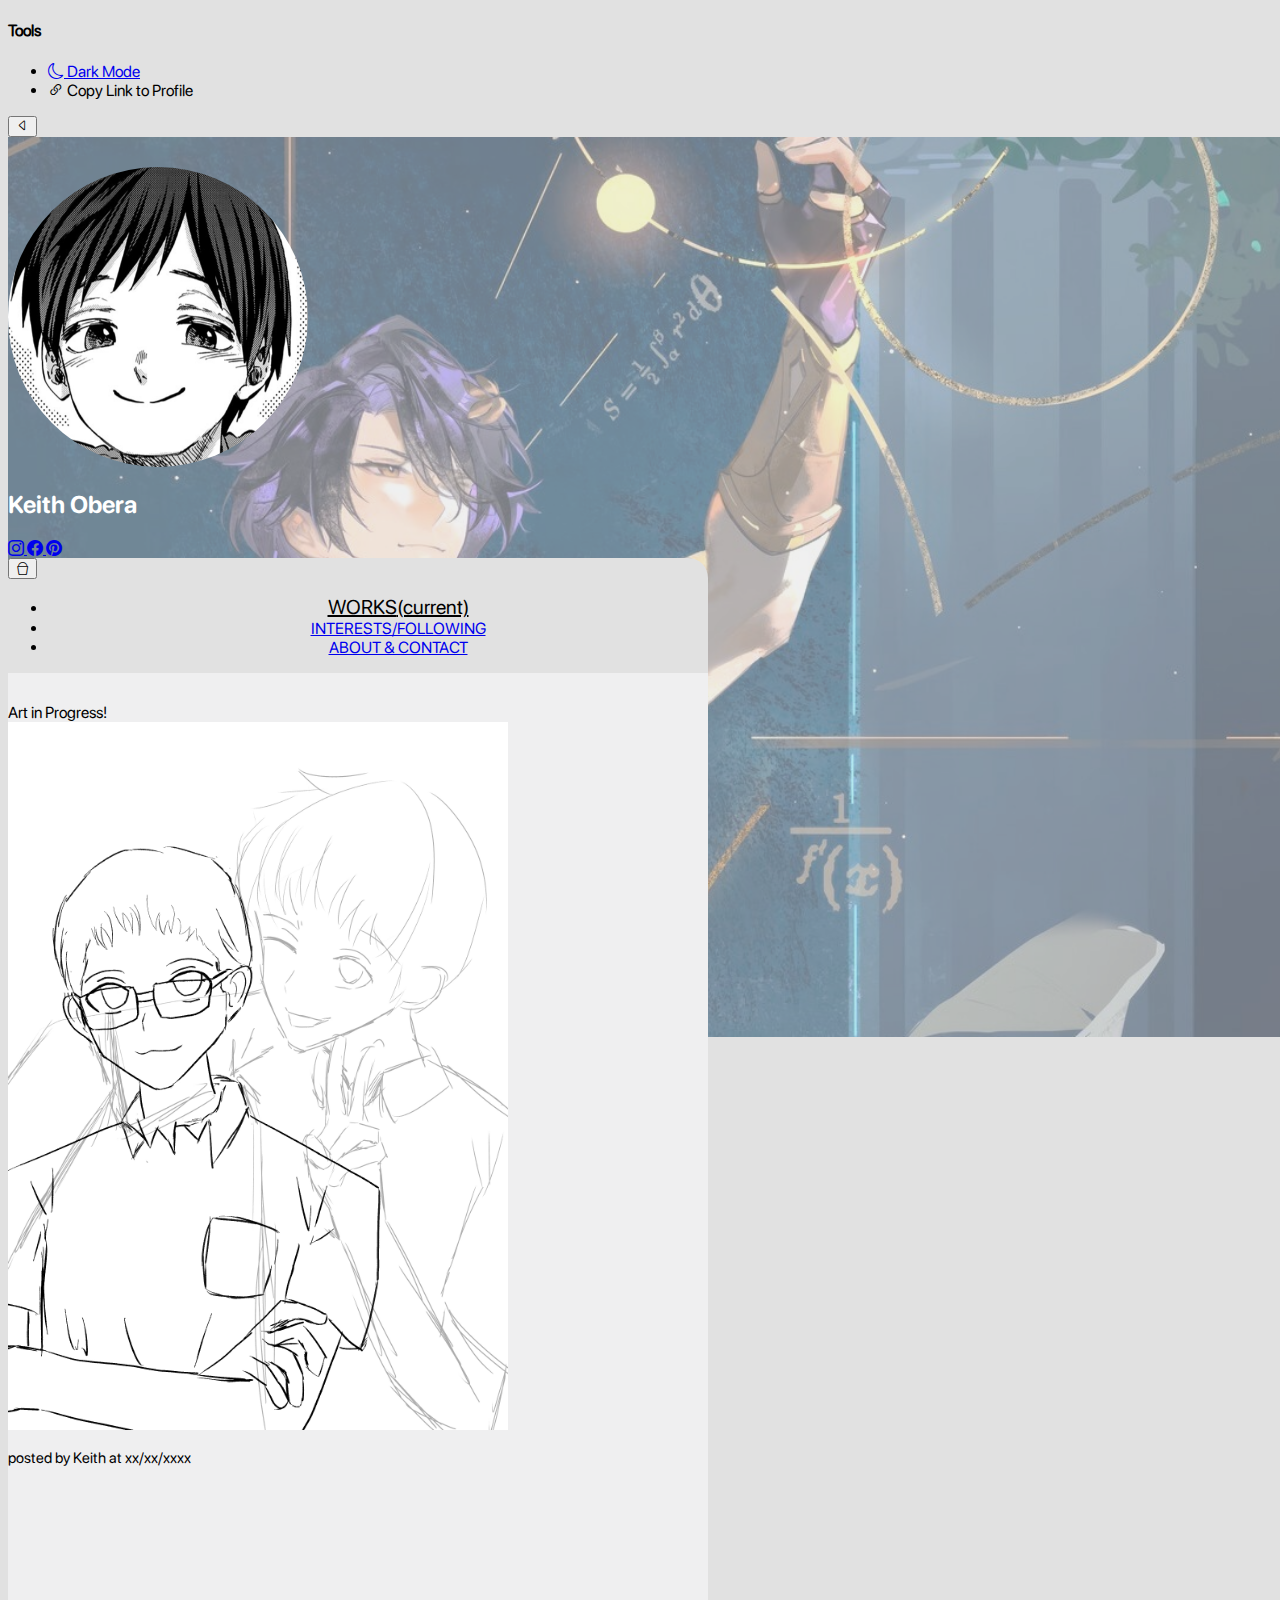
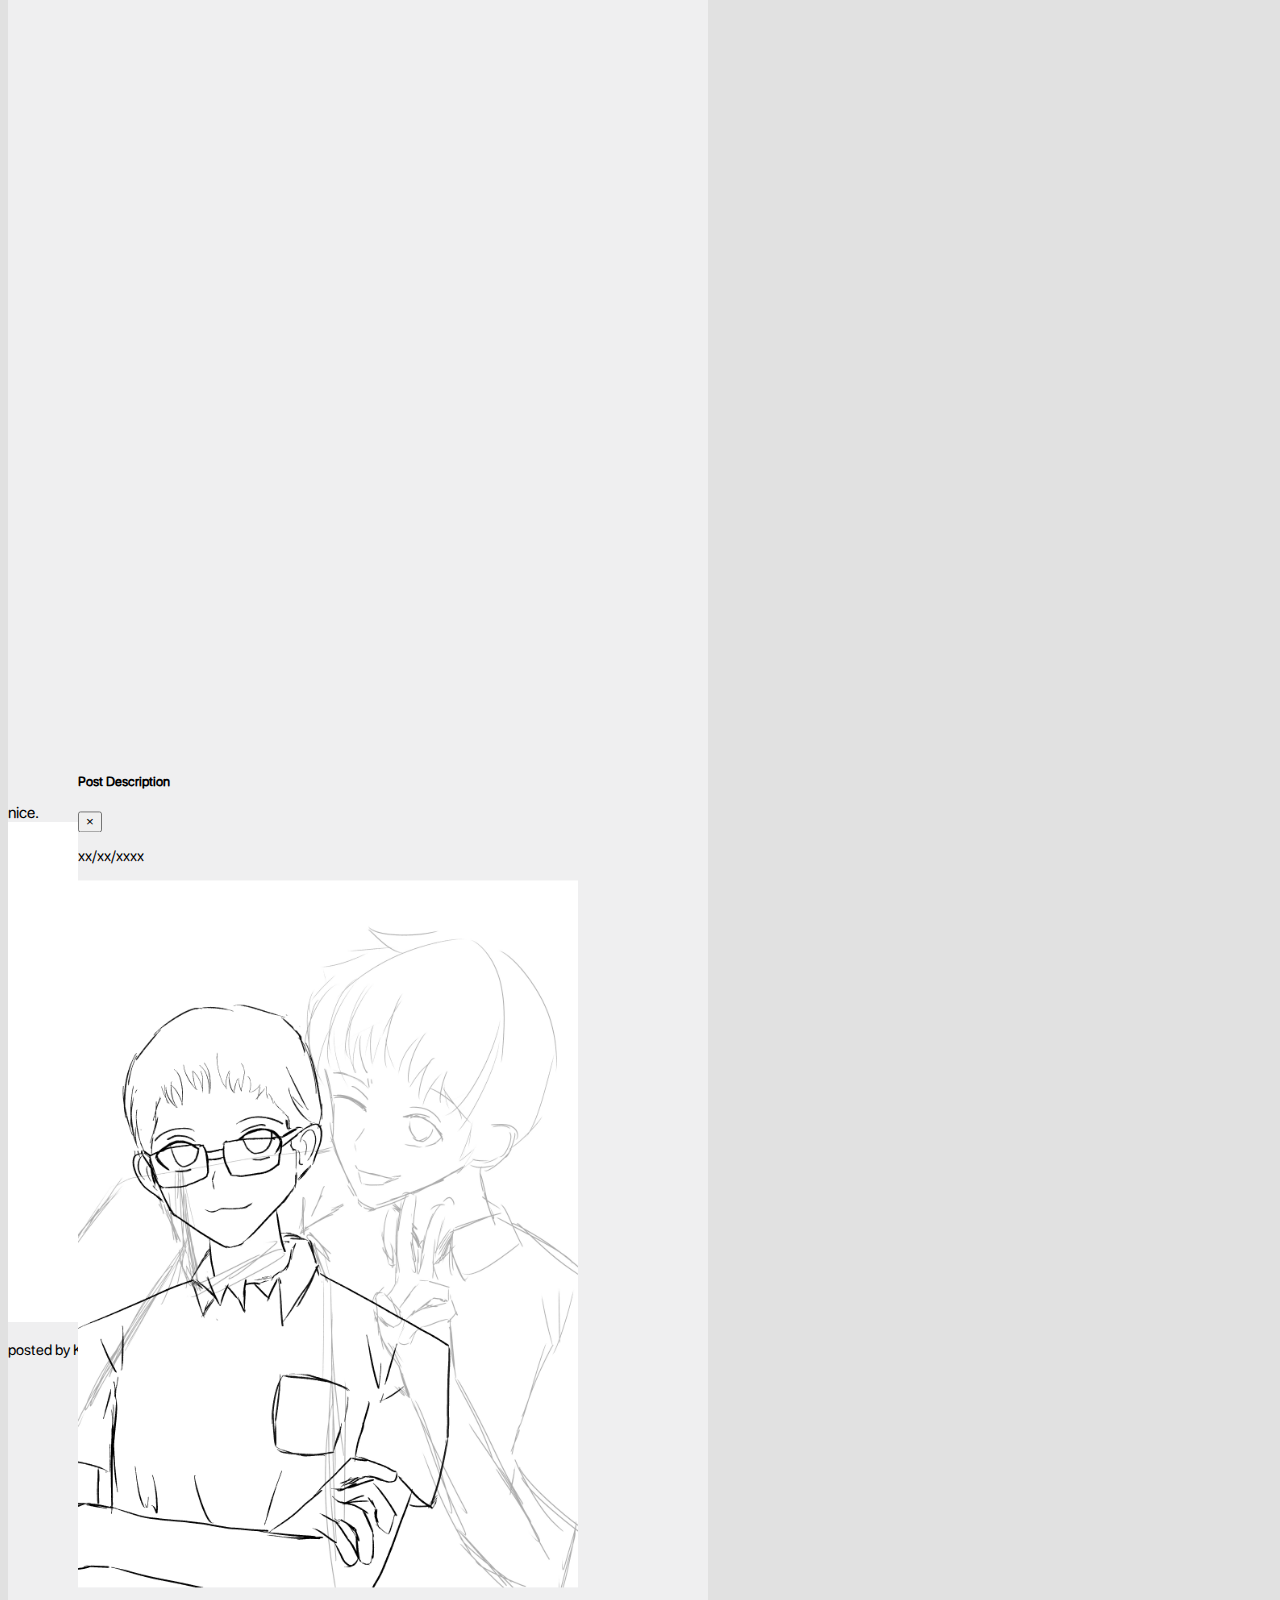
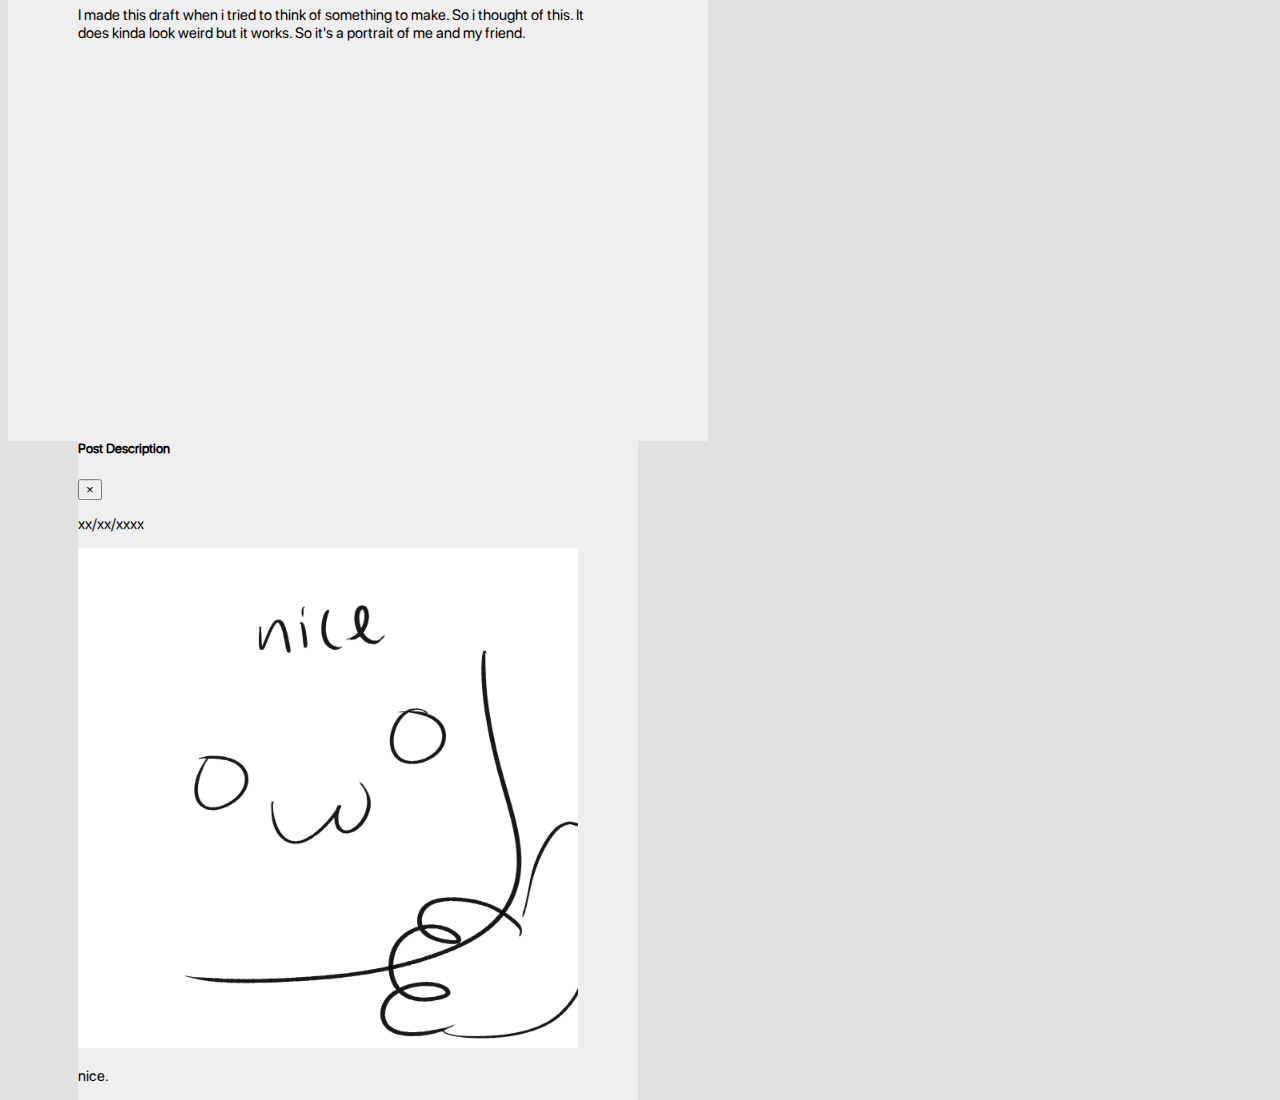
<file: index.html>
<!doctype html>
<html lang="en">
  <head>
    <meta charset="utf-8">
    <meta name="viewport" content="width=device-width, initial-scale=1, shrink-to-fit=no">
    <title>KEITH OBERA</title>
    <link rel="stylesheet" href="https://cdn.jsdelivr.net/npm/bootstrap@4.6.2/dist/css/bootstrap.min.css" integrity="sha384-xOolHFLEh07PJGoPkLv1IbcEPTNtaed2xpHsD9ESMhqIYd0nLMwNLD69Npy4HI+N" crossorigin="anonymous">
    <link rel="preconnect" href="https://fonts.googleapis.com">
    <link rel="preconnect" href="https://fonts.gstatic.com" crossorigin>
    <link href="https://fonts.googleapis.com/css2?family=Roboto:ital,wght@0,100;0,300;0,400;0,500;0,700;0,900;1,100;1,300;1,400;1,500;1,700;1,900&display=swap" rel="stylesheet">
    <link rel="stylesheet" href="https://cdn.jsdelivr.net/npm/bootstrap-icons@1.11.3/font/bootstrap-icons.min.css">
    <link rel="stylesheet" href="css/style.css">
  </head>
  <body>
    <div class="fixed-top ml-auto text-right">
      <div class="container-fluid p-3">
        <div class="sidebar-bar">
          <div class="collapse" id="navbarToggleExternalContent">
            <div class="p-4">
              <div class="">
                <h4>Tools</h4>
                  <ul class="nav d-flex flex-column" id="tools">
                    <li class="nav-item">
                      <a class="nav-link" href="goingdark/drindex.html"><i class="bi bi-moon"></i> Dark Mode</a>
                    </li>
                    <li class="nav-item">
                      <a class="nav-link" id="link"><i class="bi bi-link-45deg"></i> Copy Link to Profile</a>
                    </li>
                  </ul>
              </div>
            </div>
          </div>
          <nav class="navbar mx-auto sidebar">
            <button class="navbar-toggler" type="button" data-toggle="collapse" data-target="#navbarToggleExternalContent" aria-controls="navbarToggleExternalContent" aria-expanded="false" aria-label="Toggle navigation">
              <i class="bi bi-caret-left"></i>
            </button>
          </nav>
        </div>
     </div>
    </div>
    <div class="background"></div>
    <div class="container title d-flex justify-content-center flex-column align-items-center top">
      <img src="images/profile.png" alt="profile/keith">
      <h2>Keith Obera</h2>
      <div class="socials">
        <a href="https://www.instagram.com/kitobera/" target="_blank">
            <i class="bi bi-instagram"></i>
        </a>
        <a href="https://www.facebook.com/htiek14/" target="_blank">
            <i class="bi bi-facebook"></i>
        </a>
        <a href="https://www.pinterest.ph/ketopp_10/" target="_blank">
            <i class="bi bi-pinterest"></i>
        </a>
    </div>
  </div>
<div class="container content">
  <div class="navbar d-flex justify-content-center align-items-center">
    <nav class="navbar navbar-expand-sm title">
      <button class="navbar-toggler" type="button" data-toggle="collapse" data-target="#navbarNav" aria-controls="navbarNav" aria-expanded="false" aria-label="Toggle navigation">
        <i class="bi bi-bucket"></i>
      </button>
      <div class="collapse navbar-collapse d-flex" id="navbarNav">
        <ul class="navbar-nav">
          <li class="nav-item active">
            <a class="nav-link a" href="#">WORKS<span class="sr-only">(current)</span></a>
          </li>
          <li class="nav-item">
            <a class="nav-link" href="pages/interests.html">INTERESTS/FOLLOWING</a>
          </li>
          <li class="nav-item">
            <a class="nav-link" href="pages/about.html">ABOUT & CONTACT</a>
          </li>
        </ul>
      </div>
    </nav>
  </div>

  
  <div class="posts container">
    <div class="post">
      <div class="p-container container" data-toggle="modal" data-target="#exampleModal">
        <div class="desc text-left pl-5">Art in Progress!</div>
        <div class="text-center">
          <img src="images/art/Illustration2.jpg"  alt="wew">
        </div>
      </div>
      <div class="bar d-flex container">
        <p class="ml-auto pt-4">posted by Keith at xx/xx/xxxx</p>
      </div>
      <div class="modal fixed-center fade" id="exampleModal" tabindex="-1" aria-labelledby="exampleModalLabel" aria-hidden="true">
        <div class="modal-dialog modal-dialog-centered">
          <div class="modal-content">
            <div class="modal-header">
              <h5 class="modal-title" id="exampleModalLabel">Post Description</h5>
              <button type="button" class="close" data-dismiss="modal" aria-label="Close">
                <span aria-hidden="true">&times;</span>
              </button>
            </div>
            <div class="modal-body">
              <p class="date text-bold ml-auto">xx/xx/xxxx</p>
              <div class="container p-container border-left-0 d-flex flex-column d-flex" id="p-container">
                <a href="images/art/Illustration2.jpg" target="_blank"><img src="images/art/Illustration2.jpg" alt="wew" target> </a>
                <p>I made this draft when i tried to think of something to make. So i thought of this. It does kinda look weird but it works. So it's a portrait of me and my friend. </p>
              </div>
            </div>
          </div>
        </div>
      </div>
    </div>
    
    <div class="post">
      <div class="p-container container" data-toggle="modal" data-target="#exampleModal2">
        <div class="desc text-left pl-5">nice.</div>
        <div class="text-center">
          <img src="images/art/Illustration4.jpg"  alt="wew">
        </div>
      </div>
      <div class="bar d-flex container">
        <p class="ml-auto pt-4">posted by Keith at xx/xx/xxxx</p>
      </div>
      <div class="modal fixed-center fade" id="exampleModal2" tabindex="-1" aria-labelledby="exampleModalLabel" aria-hidden="true">
        <div class="modal-dialog modal-dialog-centered">
          <div class="modal-content">
            <div class="modal-header">
              <h5 class="modal-title" id="exampleModalLabel">Post Description</h5>
              <button type="button" class="close" data-dismiss="modal" aria-label="Close">
                <span aria-hidden="true">&times;</span>
              </button>
            </div>
            <div class="modal-body">
              <p class="date text-bold ml-auto">xx/xx/xxxx</p>
              <div class="container p-container border-left-0 d-flex flex-column d-flex" id="p-container">
                <a href="images/art/Illustration4.jpg" target="_blank"><img src="images/art/Illustration4.jpg" alt="wew" target> </a>
                <p>nice.</p>
              </div>
            </div>
          </div>
        </div>
      </div>
       
    </div>
    </div>
</div>

</div>
</div>

    
  






    <script src="https://cdn.jsdelivr.net/npm/jquery@3.5.1/dist/jquery.slim.min.js" integrity="sha384-DfXdz2htPH0lsSSs5nCTpuj/zy4C+OGpamoFVy38MVBnE+IbbVYUew+OrCXaRkfj" crossorigin="anonymous"></script>
    <script src="https://cdn.jsdelivr.net/npm/bootstrap@4.6.2/dist/js/bootstrap.bundle.min.js" integrity="sha384-Fy6S3B9q64WdZWQUiU+q4/2Lc9npb8tCaSX9FK7E8HnRr0Jz8D6OP9dO5Vg3Q9ct" crossorigin="anonymous"></script>
    <script src="https://code.jquery.com/jquery-3.6.0.min.js"></script>
  <script src="script/script.js"></script>
  </body>
</html>
</file>
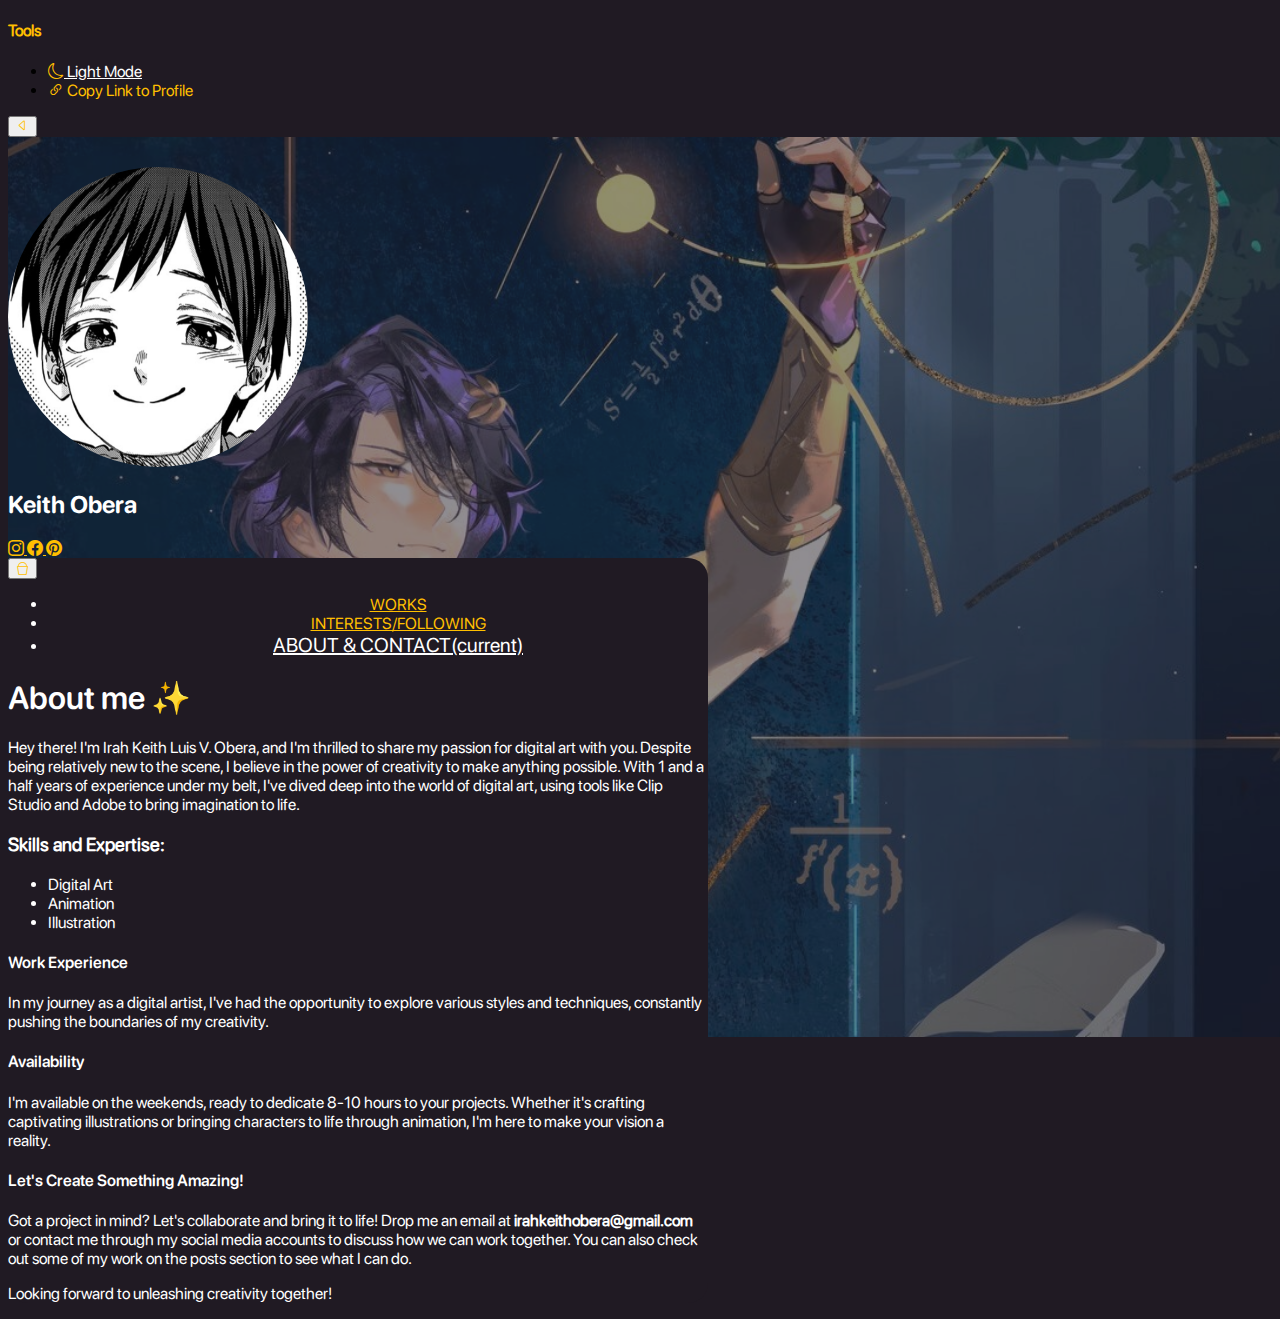
<file: goingdark/drabout.html>
<!doctype html>
<html lang="en">
  <head>
    <meta charset="utf-8">
    <meta name="viewport" content="width=device-width, initial-scale=1, shrink-to-fit=no">
    <title>KEITH OBERA-ABOUT</title>
    <link rel="stylesheet" href="https://cdn.jsdelivr.net/npm/bootstrap@4.6.2/dist/css/bootstrap.min.css" integrity="sha384-xOolHFLEh07PJGoPkLv1IbcEPTNtaed2xpHsD9ESMhqIYd0nLMwNLD69Npy4HI+N" crossorigin="anonymous">
    <link rel="preconnect" href="https://fonts.googleapis.com">
    <link rel="preconnect" href="https://fonts.gstatic.com" crossorigin>
    <link href="https://fonts.googleapis.com/css2?family=Roboto:ital,wght@0,100;0,300;0,400;0,500;0,700;0,900;1,100;1,300;1,400;1,500;1,700;1,900&display=swap" rel="stylesheet">
    <link rel="stylesheet" href="https://cdn.jsdelivr.net/npm/bootstrap-icons@1.11.3/font/bootstrap-icons.min.css">
    <link rel="stylesheet" href="css/drabout.css">
  </head>
  <body>
    <div class="fixed-top ml-auto text-right">
      <div class="container-fluid p-3">
        <div class="sidebar">
          <div class="collapse" id="navbarToggleExternalContent">
            <div class="p-4">
              <div class="">
                <h4>Tools</h4>
                  <ul class="nav d-flex flex-column">
                    <li class="nav-item">
                      <a class="nav-link" href="../../pages/about.html"><i class="bi bi-moon"></i> Light Mode</a>
                    </li>
                    <li class="nav-item">
                      <a class="nav-link" id="link"><i class="bi bi-link-45deg"></i> Copy Link to Profile</a>
                    </li>
                  </ul>
              </div>
            </div>
          </div>
          <nav class="navbar mx-auto sidebar">
            <button class="navbar-toggler" type="button" data-toggle="collapse" data-target="#navbarToggleExternalContent" aria-controls="navbarToggleExternalContent" aria-expanded="false" aria-label="Toggle navigation">
              <i class="bi bi-caret-left"></i>
            </button>
          </nav>
        </div>
     </div>
    </div>
    <div class="background"></div>
    <div class="container title d-flex justify-content-center flex-column align-items-center top">
      <img src="../images/profile.png" alt="profile/keith">
      <h2>Keith Obera</h2>
      <div class="socials">
          <a href="https://www.instagram.com/kitobera/" target="_blank">
              <i class="bi bi-instagram"></i>
          </a>
          <a href="https://www.facebook.com/htiek14/" target="_blank">
              <i class="bi bi-facebook"></i>
          </a>
          <a href="https://www.pinterest.ph/ketopp_10/" target="_blank">
              <i class="bi bi-pinterest"></i>
          </a>
      </div>
  </div>
<div class="container content">
  <div class="navbar d-flex justify-content-center align-items-center">
    <nav class="navbar navbar-expand-sm title">
      <button class="navbar-toggler" type="button" data-toggle="collapse" data-target="#navbarNav" aria-controls="navbarNav" aria-expanded="false" aria-label="Toggle navigation">
        <i class="bi bi-bucket"></i>
      </button>
      <div class="collapse navbar-collapse d-flex" id="navbarNav">
        <ul class="navbar-nav">
          <li class="nav-item active">
            <a class="nav-link" href="drindex.html">WORKS</a>
          </li>
          <li class="nav-item">
            <a class="nav-link" href="drinterests.html">INTERESTS/FOLLOWING</a>
          </li>
          <li class="nav-item">
            <a class="nav-link a" href="drabout.html">ABOUT & CONTACT<span class="sr-only">(current)</span></a>
          </li>
        </ul>
      </div>
    </nav>
  </div>
  <div class="body container">
    <div class="about container">
      <h1 class="bold">About me ✨</h1>
      <p>Hey there! I'm Irah Keith Luis V. Obera, and I'm thrilled to share my passion for digital art with you. Despite being relatively new to the scene, I believe in the power of creativity to make anything possible. With 1 and a half years of experience under my belt, I've dived deep into the world of digital art, using tools like Clip Studio and Adobe to bring imagination to life.</p>
      <h3>Skills and Expertise:</h3>
      <ul>
        <li>Digital Art</li>
        <li>Animation</li>
        <li>Illustration</li>
      </ul>
      <h4 class="bold">Work Experience</h4>
      <p>In my journey as a digital artist, I've had the opportunity to explore various styles and techniques, constantly pushing the boundaries of my creativity.</p>

      <h4 class="bold">Availability</h4>
      <p>I'm available on the weekends, ready to dedicate 8-10 hours to your projects. Whether it's crafting captivating illustrations or bringing characters to life through animation, I'm here to make your vision a reality.</p>

      <h4 class="bold">Let's Create Something Amazing!</h4>
      <p>Got a project in mind? Let's collaborate and bring it to life! Drop me an email at <b>irahkeithobera@gmail.com</b> or contact me through my social media accounts to discuss how we can work together. You can also check out some of my work on the posts section to see what I can do.</p>
      <p>Looking forward to unleashing creativity together!</p>
    </div>
  </div>
</div>

</div>
</div>


    
  






    <script src="https://cdn.jsdelivr.net/npm/jquery@3.5.1/dist/jquery.slim.min.js" integrity="sha384-DfXdz2htPH0lsSSs5nCTpuj/zy4C+OGpamoFVy38MVBnE+IbbVYUew+OrCXaRkfj" crossorigin="anonymous"></script>
    <script src="https://cdn.jsdelivr.net/npm/bootstrap@4.6.2/dist/js/bootstrap.bundle.min.js" integrity="sha384-Fy6S3B9q64WdZWQUiU+q4/2Lc9npb8tCaSX9FK7E8HnRr0Jz8D6OP9dO5Vg3Q9ct" crossorigin="anonymous"></script>
    <script src="../../../script/script.js"></script>
  </body>
</html>
</file>
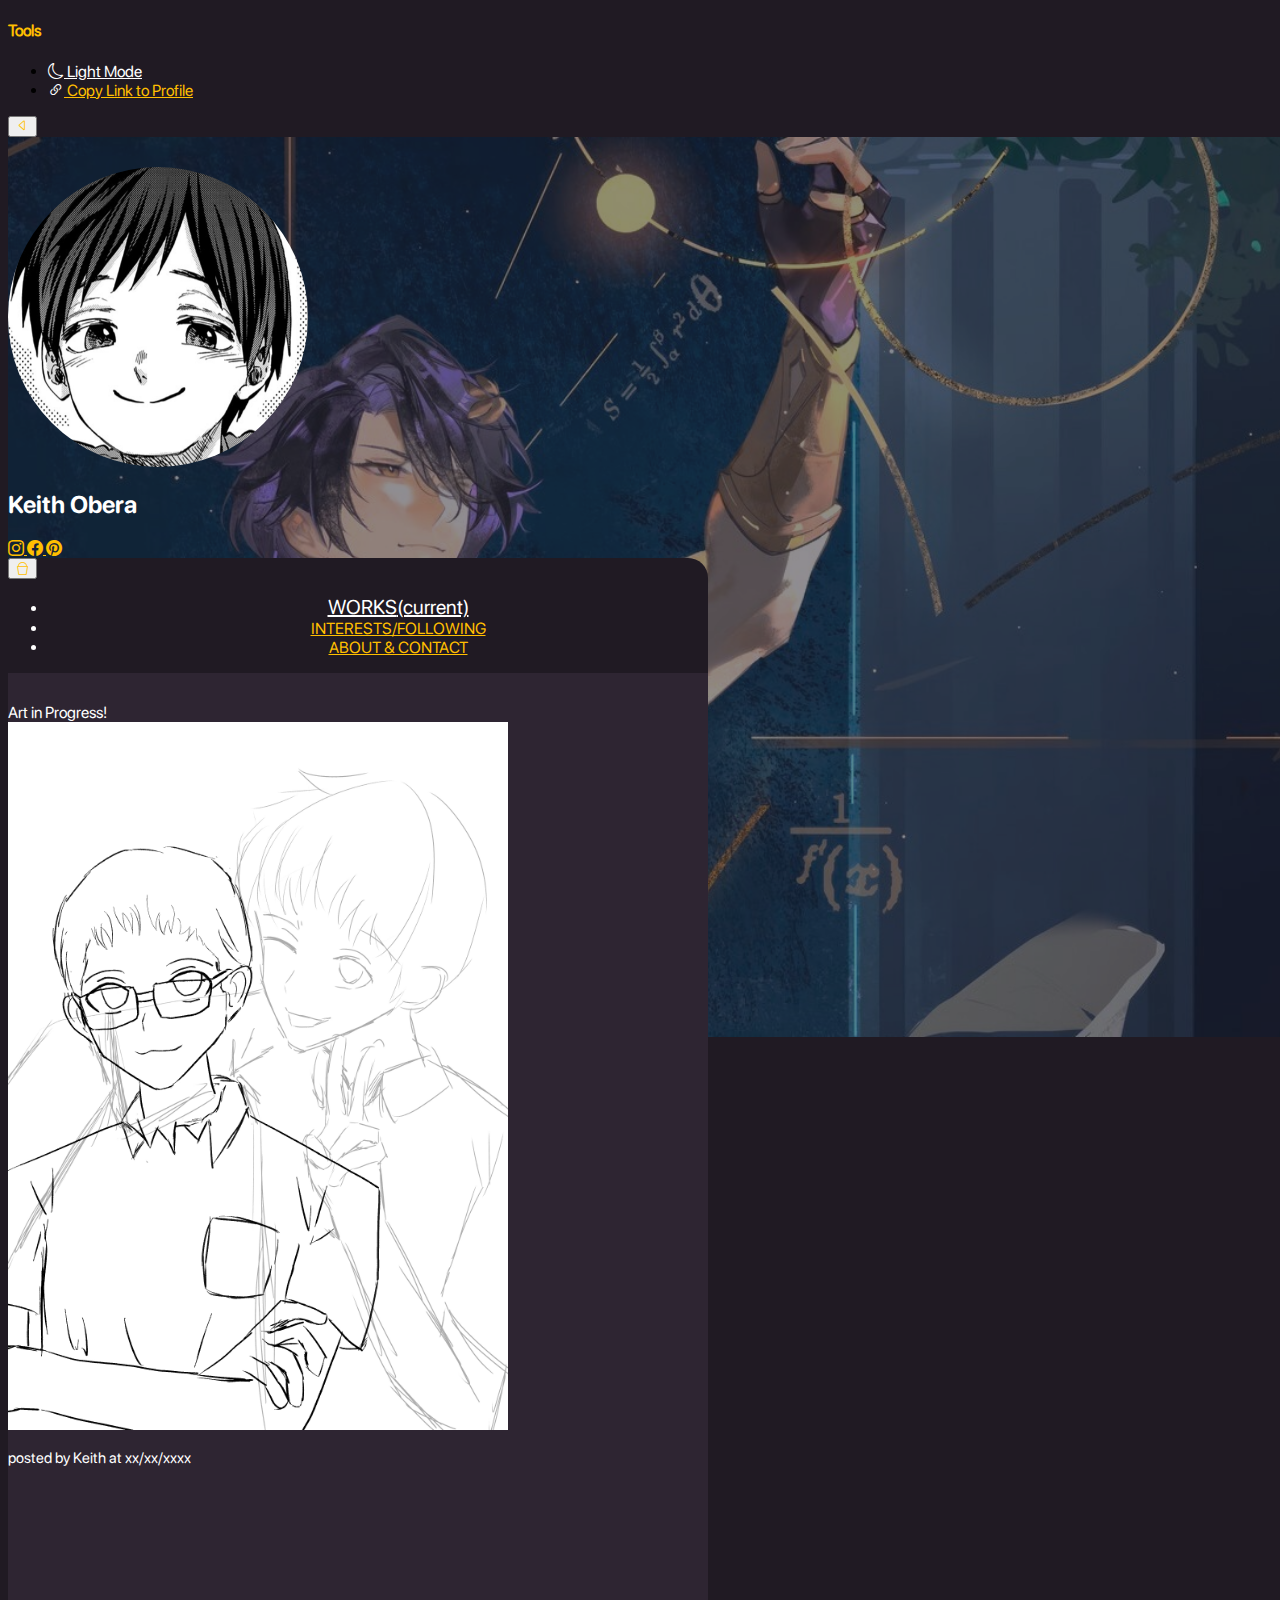
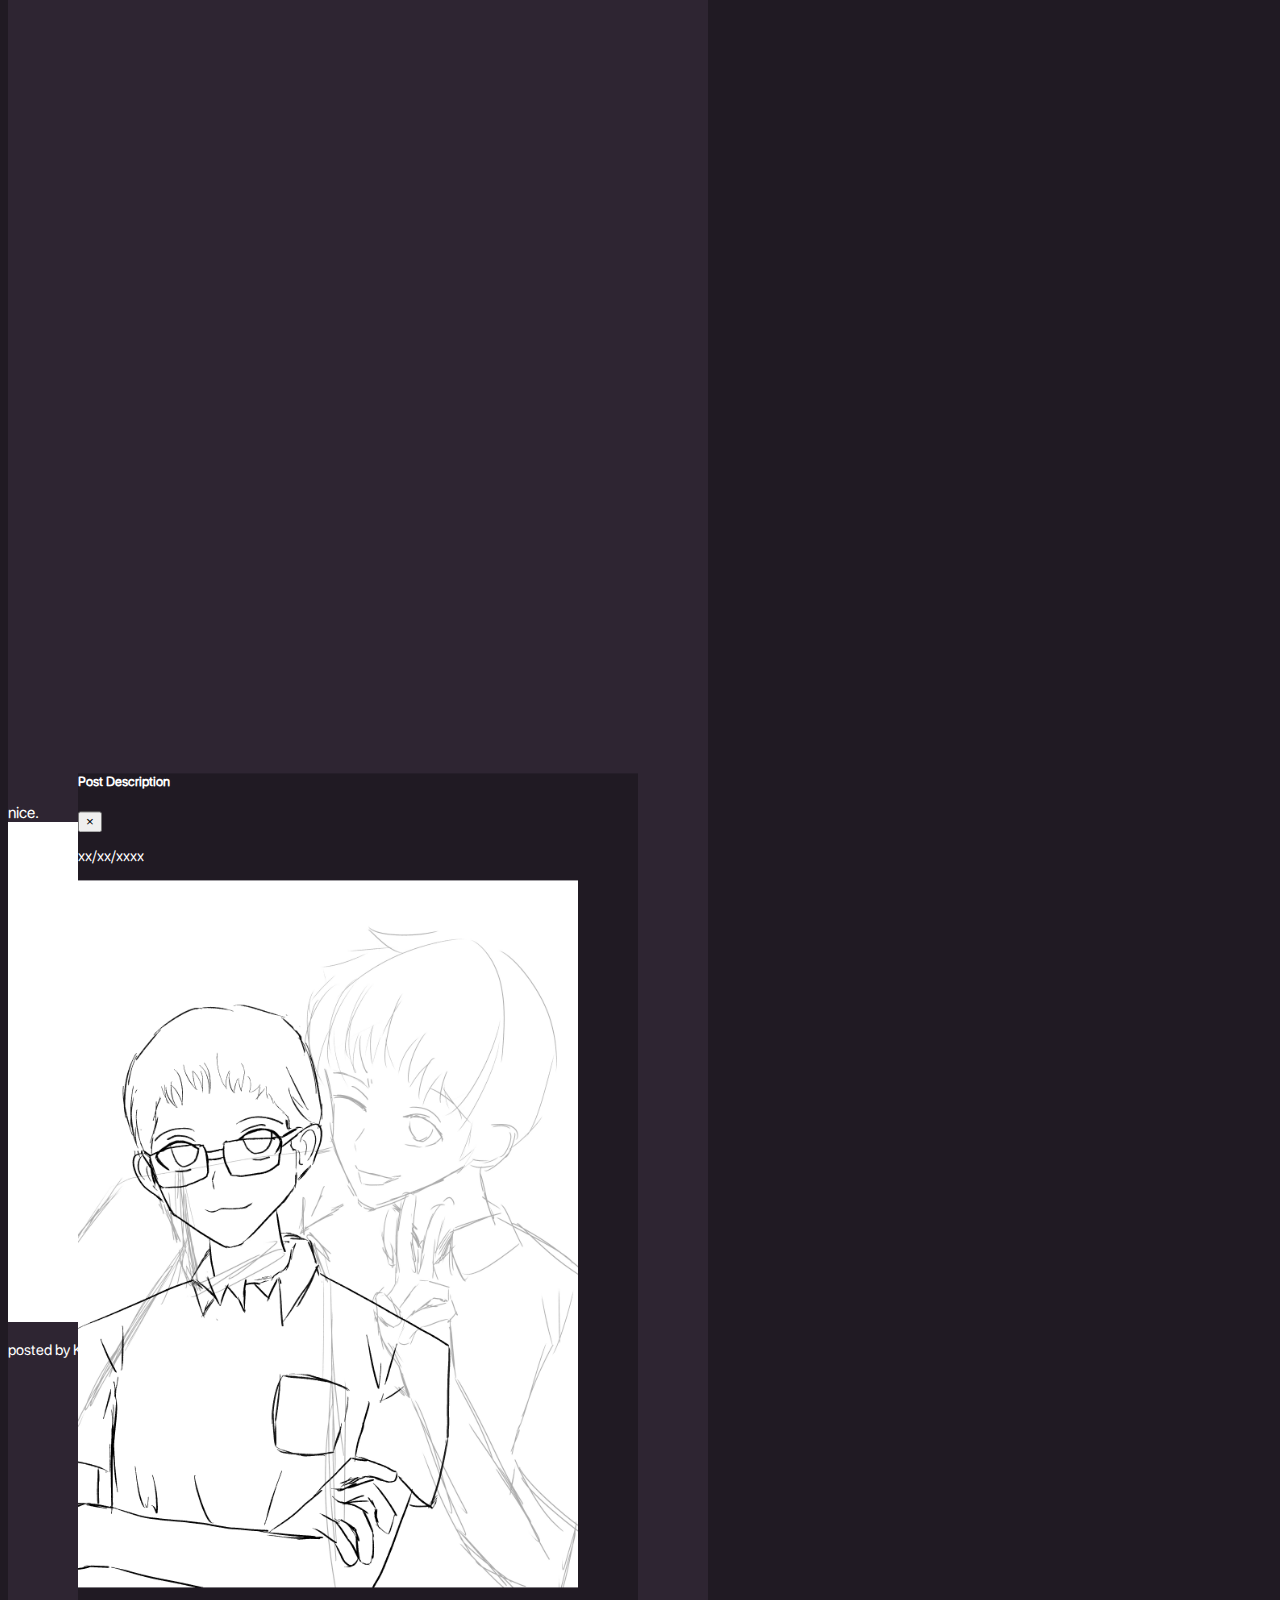
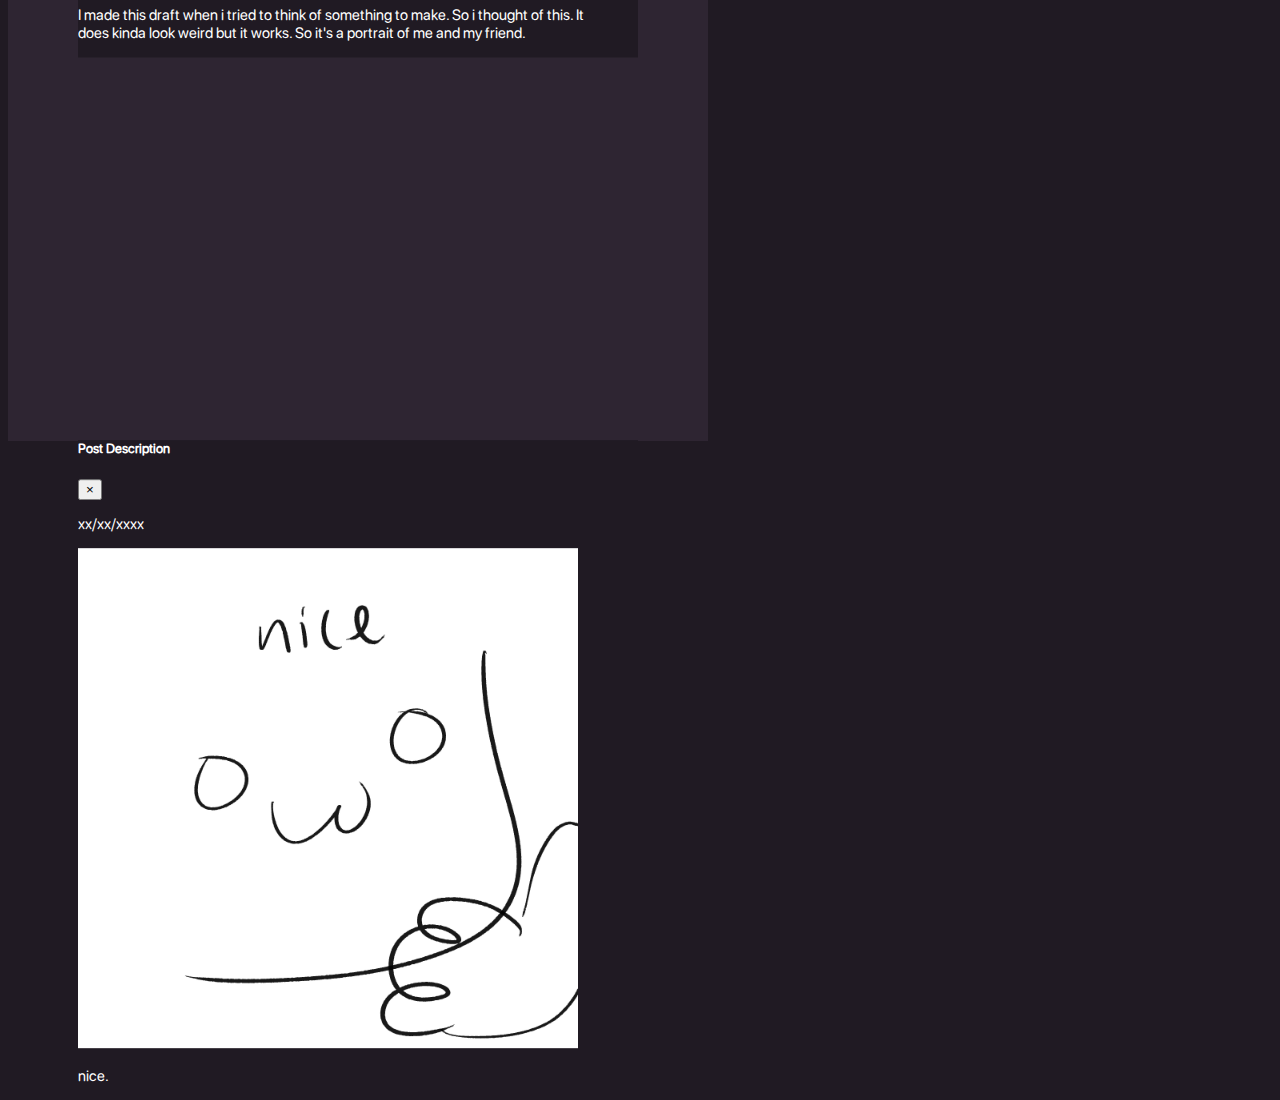
<file: goingdark/drindex.html>
<!doctype html>
<html lang="en">
  <head>
    <meta charset="utf-8">
    <meta name="viewport" content="width=device-width, initial-scale=1, shrink-to-fit=no">
    <title>KEITH OBERA</title>
    <link rel="stylesheet" href="https://cdn.jsdelivr.net/npm/bootstrap@4.6.2/dist/css/bootstrap.min.css" integrity="sha384-xOolHFLEh07PJGoPkLv1IbcEPTNtaed2xpHsD9ESMhqIYd0nLMwNLD69Npy4HI+N" crossorigin="anonymous">
    <link rel="preconnect" href="https://fonts.googleapis.com">
    <link rel="preconnect" href="https://fonts.gstatic.com" crossorigin>
    <link href="https://fonts.googleapis.com/css2?family=Roboto:ital,wght@0,100;0,300;0,400;0,500;0,700;0,900;1,100;1,300;1,400;1,500;1,700;1,900&display=swap" rel="stylesheet">
    <link rel="stylesheet" href="https://cdn.jsdelivr.net/npm/bootstrap-icons@1.11.3/font/bootstrap-icons.min.css">
    <link rel="stylesheet" href="css/drstyle.css">
  </head>
  <body>
    <div class="fixed-top ml-auto text-right">
      <div class="container-fluid p-3">
        <div class="sidebar">
          <div class="collapse" id="navbarToggleExternalContent">
            <div class="p-4">
              <div class="">
                <h4>Tools</h4>
                  <ul class="nav d-flex flex-column" id="tools">
                    <li class="nav-item">
                      <a class="nav-link" href="../index.html"><i class="bi bi-moon"></i> Light Mode</a>
                    </li>
                    <li class="nav-item">
                      <a class="nav-link" href="#" id="link"><i class="bi bi-link-45deg"></i> Copy Link to Profile</a>
                    </li>
                  </ul>
              </div>
            </div>
          </div>
          <nav class="navbar mx-auto sidebar">
            <button class="navbar-toggler" type="button" data-toggle="collapse" data-target="#navbarToggleExternalContent" aria-controls="navbarToggleExternalContent" aria-expanded="false" aria-label="Toggle navigation">
              <i class="bi bi-caret-left"></i>
            </button>
          </nav>
        </div>
     </div>
    </div>
    <div class="background"></div>
    <div class="container title d-flex justify-content-center flex-column align-items-center top">
      <img src="../images/profile.png" alt="profile/keith">
      <h2>Keith Obera</h2>
      <div class="socials">
          <a href="https://www.instagram.com/kitobera/" target="_blank">
              <i class="bi bi-instagram"></i>
          </a>
          <a href="https://www.facebook.com/htiek14/" target="_blank">
              <i class="bi bi-facebook"></i>
          </a>
          <a href="https://www.pinterest.ph/ketopp_10/" target="_blank">
              <i class="bi bi-pinterest"></i>
          </a>
      </div>
  </div>
<div class="container content">
  <div class="navbar d-flex justify-content-center align-items-center">
    <nav class="navbar navbar-expand-sm title">
      <button class="navbar-toggler" type="button" data-toggle="collapse" data-target="#navbarNav" aria-controls="navbarNav" aria-expanded="false" aria-label="Toggle navigation">
        <i class="bi bi-bucket"></i>
      </button>
      <div class="collapse navbar-collapse d-flex" id="navbarNav">
        <ul class="navbar-nav">
          <li class="nav-item active">
            <a class="nav-link a" href="drindex.html">WORKS<span class="sr-only">(current)</span></a>
          </li>
          <li class="nav-item">
            <a class="nav-link" href="drinterests.html">INTERESTS/FOLLOWING</a>
          </li>
          <li class="nav-item">
            <a class="nav-link" href="drabout.html">ABOUT & CONTACT</a>
          </li>
        </ul>
      </div>
    </nav>
  </div>

  
  <div class="posts container">
    <div class="post">
      <div class="p-container container" data-toggle="modal" data-target="#exampleModal">
        <div class="desc text-left pl-5">Art in Progress!</div>
        <div class="text-center">
          <img src="../images/art/Illustration2.jpg"  alt="wew">
        </div>
      </div>
      <div class="bar d-flex container">
        <p class="ml-auto pt-4">posted by Keith at xx/xx/xxxx</p>
      </div>
      <div class="modal fixed-center fade" id="exampleModal" tabindex="-1" aria-labelledby="exampleModalLabel" aria-hidden="true">
        <div class="modal-dialog modal-dialog-centered">
          <div class="modal-content">
            <div class="modal-header">
              <h5 class="modal-title" id="exampleModalLabel">Post Description</h5>
              <button type="button" class="close" data-dismiss="modal" aria-label="Close">
                <span aria-hidden="true">&times;</span>
              </button>
            </div>
            <div class="modal-body">
              <p class="date text-bold ml-auto">xx/xx/xxxx</p>
              <div class="container p-container border-left-0 d-flex flex-column d-flex" id="p-container">
                <a href="../images/art/Illustration2.jpg" target="_blank"><img src="../images/art/Illustration2.jpg" alt="wew" target> </a>
                <p>I made this draft when i tried to think of something to make. So i thought of this. It does kinda look weird but it works. So it's a portrait of me and my friend. </p>
              </div>
            </div>
          </div>
        </div>
      </div>
    </div>

    <div class="post">
      <div class="p-container container" data-toggle="modal" data-target="#exampleModal2">
        <div class="desc text-left pl-5">nice.</div>
        <div class="text-center">
          <img src="../images/art/Illustration4.jpg"  alt="wew">
        </div>
      </div>
      <div class="bar d-flex container">
        <p class="ml-auto pt-4">posted by Keith at xx/xx/xxxx</p>
      </div>
      <div class="modal fixed-center fade" id="exampleModal2" tabindex="-1" aria-labelledby="exampleModalLabel" aria-hidden="true">
        <div class="modal-dialog modal-dialog-centered">
          <div class="modal-content">
            <div class="modal-header">
              <h5 class="modal-title" id="exampleModalLabel">Post Description</h5>
              <button type="button" class="close" data-dismiss="modal" aria-label="Close">
                <span aria-hidden="true">&times;</span>
              </button>
            </div>
            <div class="modal-body">
              <p class="date text-bold ml-auto">xx/xx/xxxx</p>
              <div class="container p-container border-left-0 d-flex flex-column d-flex" id="p-container">
                <a href="../images/art/Illustration4.jpg" target="_blank"><img src="../images/art/Illustration4.jpg" alt="wew" target> </a>
                <p>nice.</p>
              </div>
            </div>
          </div>
        </div>
      </div>
       
    </div>
</div>

</div>
</div>

    
  






    <script src="https://cdn.jsdelivr.net/npm/jquery@3.5.1/dist/jquery.slim.min.js" integrity="sha384-DfXdz2htPH0lsSSs5nCTpuj/zy4C+OGpamoFVy38MVBnE+IbbVYUew+OrCXaRkfj" crossorigin="anonymous"></script>
    <script src="https://cdn.jsdelivr.net/npm/bootstrap@4.6.2/dist/js/bootstrap.bundle.min.js" integrity="sha384-Fy6S3B9q64WdZWQUiU+q4/2Lc9npb8tCaSX9FK7E8HnRr0Jz8D6OP9dO5Vg3Q9ct" crossorigin="anonymous"></script>
    <script src="https://code.jquery.com/jquery-3.6.0.min.js"></script>
  <script src="../script/script.js"></script>
  </body>
</html>
</file>
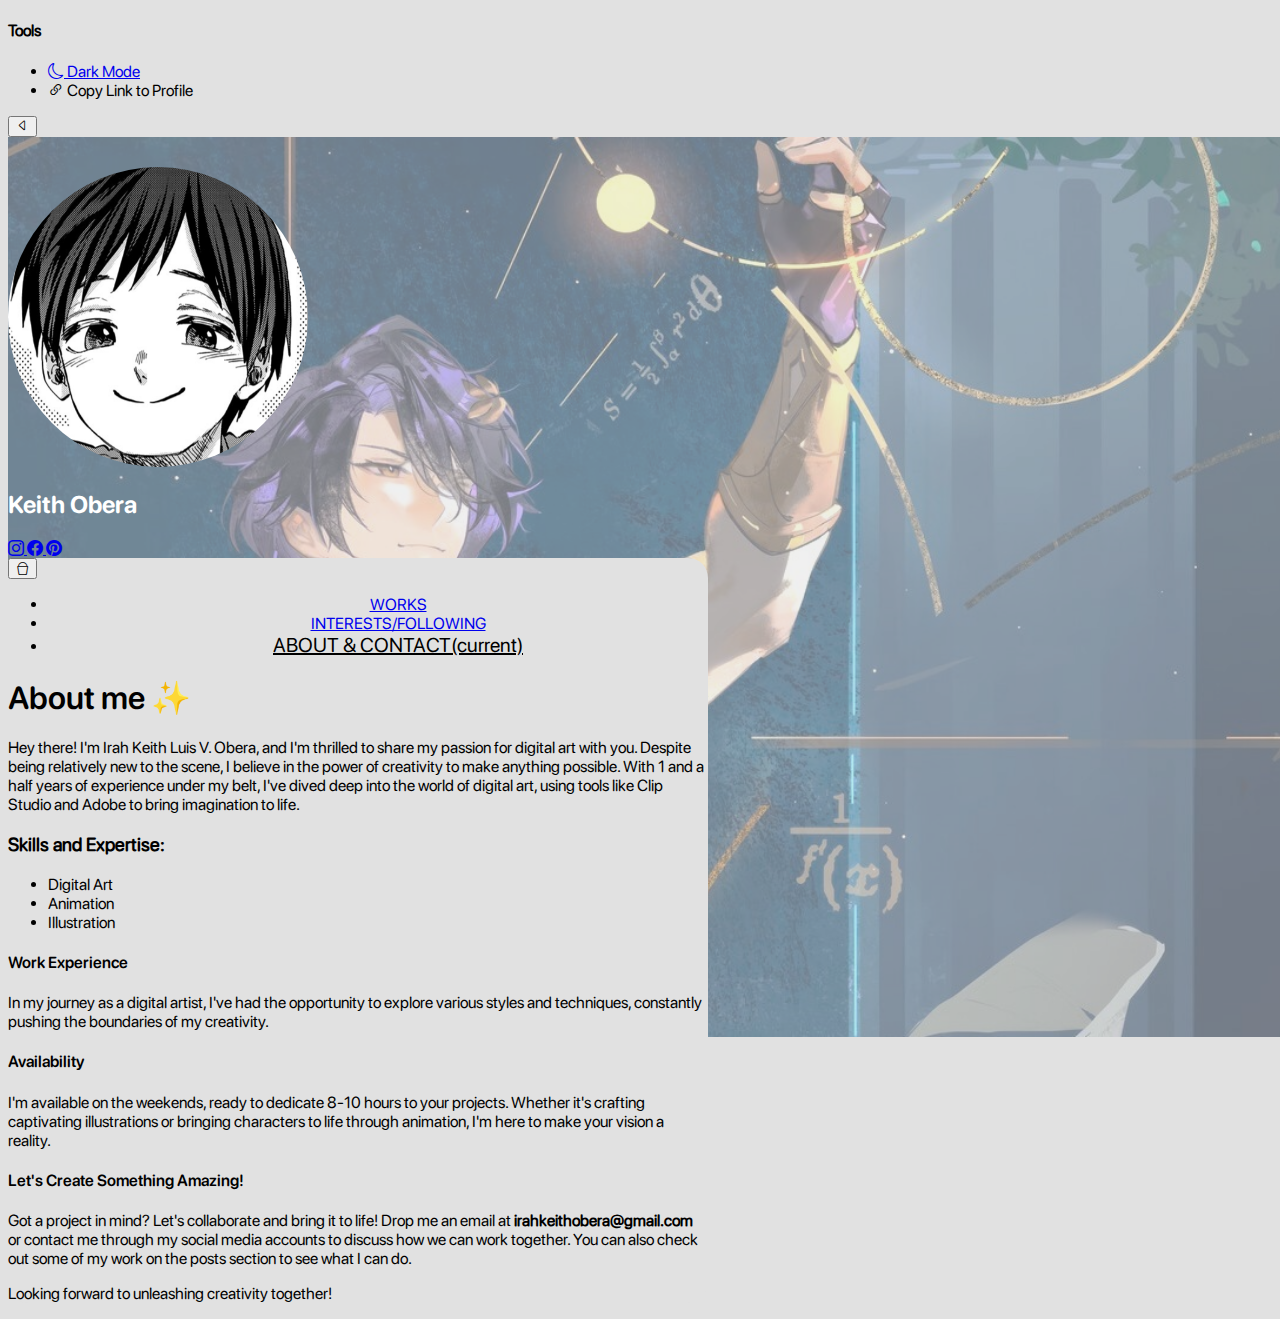
<file: pages/about.html>
<!doctype html>
<html lang="en">
  <head>
    <meta charset="utf-8">
    <meta name="viewport" content="width=device-width, initial-scale=1, shrink-to-fit=no">
    <title>KEITH OBERA-ABOUT</title>
    <link rel="stylesheet" href="https://cdn.jsdelivr.net/npm/bootstrap@4.6.2/dist/css/bootstrap.min.css" integrity="sha384-xOolHFLEh07PJGoPkLv1IbcEPTNtaed2xpHsD9ESMhqIYd0nLMwNLD69Npy4HI+N" crossorigin="anonymous">
    <link rel="preconnect" href="https://fonts.googleapis.com">
    <link rel="preconnect" href="https://fonts.gstatic.com" crossorigin>
    <link href="https://fonts.googleapis.com/css2?family=Roboto:ital,wght@0,100;0,300;0,400;0,500;0,700;0,900;1,100;1,300;1,400;1,500;1,700;1,900&display=swap" rel="stylesheet">
    <link rel="stylesheet" href="https://cdn.jsdelivr.net/npm/bootstrap-icons@1.11.3/font/bootstrap-icons.min.css">
    <link rel="stylesheet" href="../css/about.css">
  </head>
  <body>
    <div class="fixed-top ml-auto text-right">
      <div class="container-fluid p-3">
        <div class="sidebar-bar">
          <div class="collapse" id="navbarToggleExternalContent">
            <div class="p-4">
              <div class="">
                <h4>Tools</h4>
                  <ul class="nav d-flex flex-column">
                    <li class="nav-item">
                      <a class="nav-link" href="../goingdark/drabout.html"><i class="bi bi-moon"></i> Dark Mode</a>
                    </li>
                    <li class="nav-item">
                      <a class="nav-link" id="link"><i class="bi bi-link-45deg"></i> Copy Link to Profile</a>
                    </li>
                  </ul>
              </div>
            </div>
          </div>
          <nav class="navbar mx-auto sidebar">
            <button class="navbar-toggler" type="button" data-toggle="collapse" data-target="#navbarToggleExternalContent" aria-controls="navbarToggleExternalContent" aria-expanded="false" aria-label="Toggle navigation">
              <i class="bi bi-caret-left"></i>
            </button>
          </nav>
        </div>
     </div>
    </div>
    <div class="background"></div>
    <div class="container title d-flex justify-content-center flex-column align-items-center top">
      <img src="../images/profile.png" alt="profile/keith">
      <h2>Keith Obera</h2>
      <div class="socials">
          <a href="https://www.instagram.com/kitobera/" target="_blank">
              <i class="bi bi-instagram"></i>
          </a>
          <a href="https://www.facebook.com/htiek14/" target="_blank">
              <i class="bi bi-facebook"></i>
          </a>
          <a href="https://www.pinterest.ph/ketopp_10/" target="_blank">
              <i class="bi bi-pinterest"></i>
          </a>
      </div>
  </div>
<div class="container content">
  <div class="navbar d-flex justify-content-center align-items-center">
    <nav class="navbar navbar-expand-sm title">
      <button class="navbar-toggler" type="button" data-toggle="collapse" data-target="#navbarNav" aria-controls="navbarNav" aria-expanded="false" aria-label="Toggle navigation">
        <i class="bi bi-bucket"></i>
      </button>
      <div class="collapse navbar-collapse d-flex" id="navbarNav">
        <ul class="navbar-nav">
          <li class="nav-item active">
            <a class="nav-link" href="../index.html">WORKS</a>
          </li>
          <li class="nav-item">
            <a class="nav-link" href="interests.html">INTERESTS/FOLLOWING</a>
          </li>
          <li class="nav-item">
            <a class="nav-link a" href="about.html">ABOUT & CONTACT<span class="sr-only">(current)</span></a>
          </li>
        </ul>
      </div>
    </nav>
  </div>
  <div class="body container">
    <div class="about container">
      <h1 class="bold">About me ✨</h1>
      <p>Hey there! I'm Irah Keith Luis V. Obera, and I'm thrilled to share my passion for digital art with you. Despite being relatively new to the scene, I believe in the power of creativity to make anything possible. With 1 and a half years of experience under my belt, I've dived deep into the world of digital art, using tools like Clip Studio and Adobe to bring imagination to life.</p>
      <h3>Skills and Expertise:</h3>
      <ul>
        <li>Digital Art</li>
        <li>Animation</li>
        <li>Illustration</li>
      </ul>
      <h4 class="bold">Work Experience</h4>
      <p>In my journey as a digital artist, I've had the opportunity to explore various styles and techniques, constantly pushing the boundaries of my creativity.</p>

      <h4 class="bold">Availability</h4>
      <p>I'm available on the weekends, ready to dedicate 8-10 hours to your projects. Whether it's crafting captivating illustrations or bringing characters to life through animation, I'm here to make your vision a reality.</p>

      <h4 class="bold">Let's Create Something Amazing!</h4>
      <p>Got a project in mind? Let's collaborate and bring it to life! Drop me an email at <b>irahkeithobera@gmail.com</b> or contact me through my social media accounts to discuss how we can work together. You can also check out some of my work on the posts section to see what I can do.</p>
      <p>Looking forward to unleashing creativity together!</p>
    </div>
  </div>
</div>

</div>
</div>


    
  






    <script src="https://cdn.jsdelivr.net/npm/jquery@3.5.1/dist/jquery.slim.min.js" integrity="sha384-DfXdz2htPH0lsSSs5nCTpuj/zy4C+OGpamoFVy38MVBnE+IbbVYUew+OrCXaRkfj" crossorigin="anonymous"></script>
    <script src="https://cdn.jsdelivr.net/npm/bootstrap@4.6.2/dist/js/bootstrap.bundle.min.js" integrity="sha384-Fy6S3B9q64WdZWQUiU+q4/2Lc9npb8tCaSX9FK7E8HnRr0Jz8D6OP9dO5Vg3Q9ct" crossorigin="anonymous"></script>
    <script src="../script/script.js"></script>
  </body>
</html>
</file>
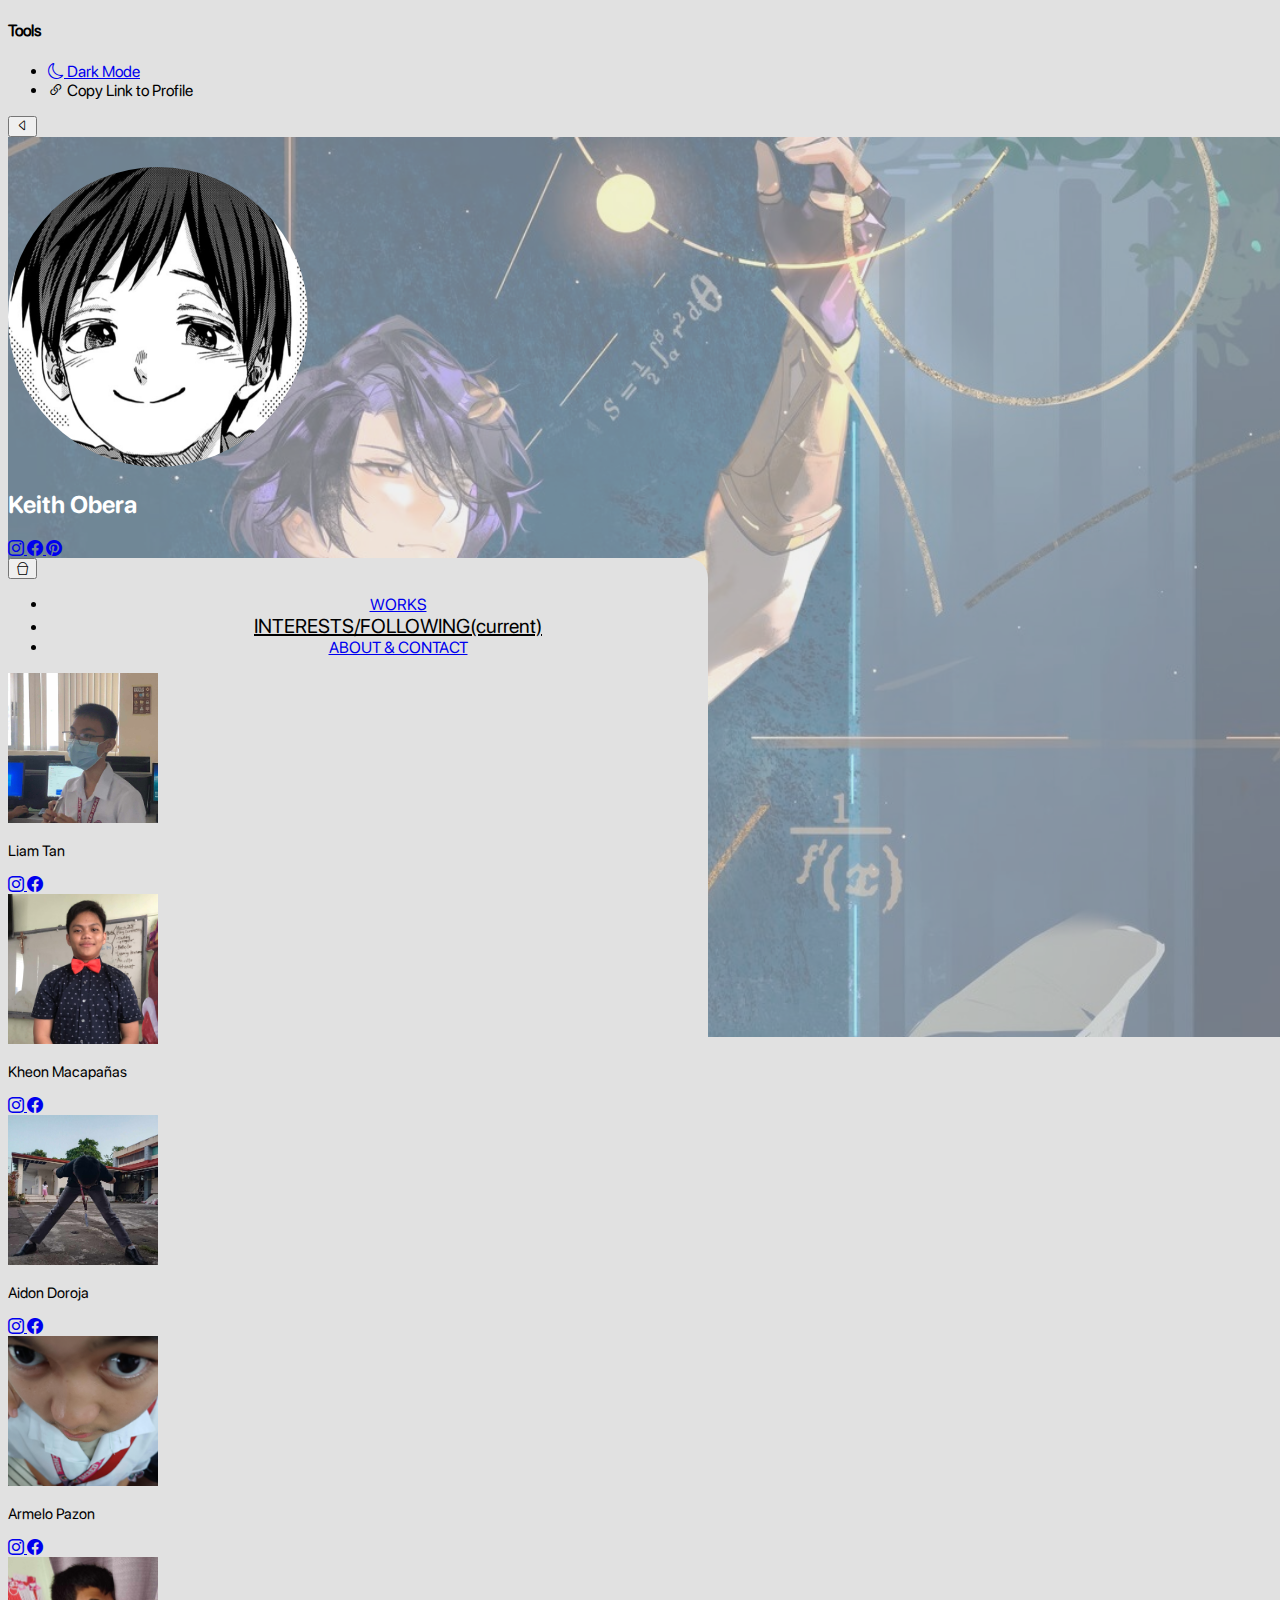
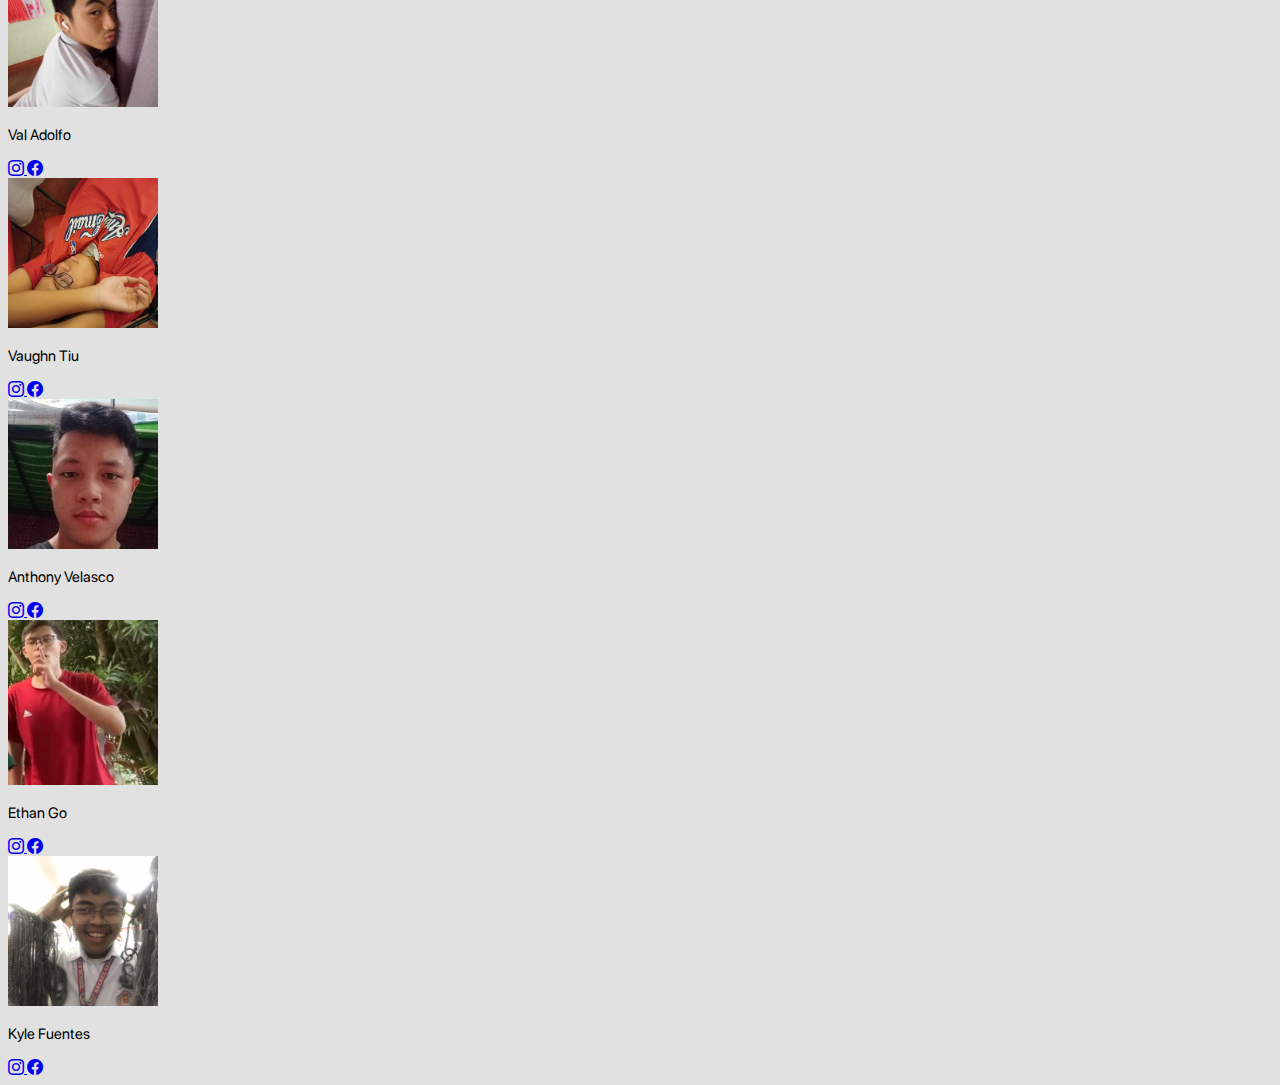
<file: pages/interests.html>
<!doctype html>
<html lang="en">
  <head>
    <meta charset="utf-8">
    <meta name="viewport" content="width=device-width, initial-scale=1, shrink-to-fit=no">
    <title>KEITH OBERA-socials</title>
    <link rel="stylesheet" href="https://cdn.jsdelivr.net/npm/bootstrap@4.6.2/dist/css/bootstrap.min.css" integrity="sha384-xOolHFLEh07PJGoPkLv1IbcEPTNtaed2xpHsD9ESMhqIYd0nLMwNLD69Npy4HI+N" crossorigin="anonymous">
    <link rel="preconnect" href="https://fonts.googleapis.com">
    <link rel="preconnect" href="https://fonts.gstatic.com" crossorigin>
    <link href="https://fonts.googleapis.com/css2?family=Roboto:ital,wght@0,100;0,300;0,400;0,500;0,700;0,900;1,100;1,300;1,400;1,500;1,700;1,900&display=swap" rel="stylesheet">
    <link rel="stylesheet" href="https://cdn.jsdelivr.net/npm/bootstrap-icons@1.11.3/font/bootstrap-icons.min.css">
    <link rel="stylesheet" href="../css/style.css">
    <link rel="stylesheet" href="../css/interests.css">
  </head>
  <body>
    <div class="fixed-top ml-auto text-right">
      <div class="container-fluid p-3">
        <div class="sidebar-bar">
          <div class="collapse" id="navbarToggleExternalContent">
            <div class="p-4">
              <div class="">
                <h4>Tools</h4>
                  <ul class="nav d-flex flex-column">
                    <li class="nav-item">
                      <a class="nav-link" href="../goingdark/drinterests.html"><i class="bi bi-moon"></i> Dark Mode</a>
                    </li>
                    <li class="nav-item">
                      <a class="nav-link" id="link"><i class="bi bi-link-45deg"></i> Copy Link to Profile</a>
                    </li>
                  </ul>
              </div>
            </div>
          </div>
          <nav class="navbar mx-auto sidebar">
            <button class="navbar-toggler" type="button" data-toggle="collapse" data-target="#navbarToggleExternalContent" aria-controls="navbarToggleExternalContent" aria-expanded="false" aria-label="Toggle navigation">
              <i class="bi bi-caret-left"></i>
            </button>
          </nav>
        </div>
     </div>
    </div>
    <div class="background"></div>
    <div class="container title d-flex justify-content-center flex-column align-items-center top">
      <img src="../images/profile.png" alt="profile/keith">
      <h2>Keith Obera</h2>
      <div class="socials">
          <a href="https://www.instagram.com/kitobera/" target="_blank">
              <i class="bi bi-instagram"></i>
          </a>
          <a href="https://www.facebook.com/htiek14/" target="_blank">
              <i class="bi bi-facebook"></i>
          </a>
          <a href="https://www.pinterest.ph/ketopp_10/" target="_blank">
              <i class="bi bi-pinterest"></i>
          </a>
      </div>
  </div>
<div class="container content">
  <div class="navbar d-flex justify-content-center align-items-center">
    <nav class="navbar navbar-expand-sm title">
      <button class="navbar-toggler" type="button" data-toggle="collapse" data-target="#navbarNav" aria-controls="navbarNav" aria-expanded="false" aria-label="Toggle navigation">
        <i class="bi bi-bucket"></i>
      </button>
      <div class="collapse navbar-collapse d-flex" id="navbarNav">
        <ul class="navbar-nav">
          <li class="nav-item active">
            <a class="nav-link" href="../index.html">WORKS</a>
          </li>
          <li class="nav-item">
            <a class="nav-link a" href="#">INTERESTS/FOLLOWING<span class="sr-only">(current)</span></a>
          </li>
          <li class="nav-item">
            <a class="nav-link" href="about.html">ABOUT & CONTACT</a>
          </li>
        </ul>
      </div>
    </nav>
  </div>
  <div class="posts container">
    <div class="row mx-auto justify-content-center">
      <div class="col-md-4 col-sm-6">
        <div class="fllwr container text-center">
          <img src="../images/pfps/liam.jpg" alt="1">
            <p class="mb-0 mt-2">Liam Tan</p>
            <div class="socials">
              <a href="https://www.instagram.com/llimbum_/" target="_blank">
                <i class="bi bi-instagram"></i>
              </a>
              <a href="https://www.facebook.com/llimbum" target="_blank">
                <i class="bi bi-facebook"></i>
              </a>
            </div>
        </div>
      </div>
      <div class="col-md-4 col-sm-6">
        <div class="fllwr container text-center">
          <img src="../images/pfps/kheon.jpg" alt="1">
            <p class="mb-0 mt-2">Kheon Macapañas</p>
            <div class="socials">
              <a href="https://www.instagram.com/fleelop/" target="_blank">
                <i class="bi bi-instagram"></i>
              </a>
              <a href="https://www.facebook.com/profile.php?id=100069337401895" target="_blank">
                <i class="bi bi-facebook"></i>
              </a>
            </div>
        </div>
      </div>
      <div class="col-md-4 col-sm-6">
        <div class="fllwr container text-center">
          <img src="../images/pfps/aidon.jpg" alt="1">
            <p class="mb-0 mt-2">Aidon Doroja</p>
            <div class="socials">
              <a href="https://www.instagram.com/adiondrohaha/" target="_blank">
                <i class="bi bi-instagram"></i>
              </a>
              <a href="https://www.facebook.com/carlaidon.doroja" target="_blank">
                <i class="bi bi-facebook"></i>
              </a>
            </div>
        </div>
      </div>
      <div class="col-md-4 col-sm-6">
        <div class="fllwr container text-center">
          <img src="../images/pfps/armelo.jpg" alt="1">
            <p class="mb-0 mt-2">Armelo Pazon</p>
            <div class="socials">
              <a href="https://www.instagram.com/armelobrad/" target="_blank">
                <i class="bi bi-instagram"></i>
              </a>
              <a href="https://www.facebook.com/armelobrad.pazon.3" target="_blank">
                <i class="bi bi-facebook"></i>
              </a>
            </div>
        </div>
      </div>
      <div class="col-md-4 col-sm-6">
        <div class="fllwr container text-center">
          <img src="../images/pfps/val.jpg" alt="1">
            <p class="mb-0 mt-2">Val Adolfo</p>
            <div class="socials">
              <a href="https://www.instagram.com/rodolfo_de_adolfo_/" target="_blank">
                <i class="bi bi-instagram"></i>
              </a>
              <a href="https://www.facebook.com/ValJustinCorpinAdolfo" target="_blank">
                <i class="bi bi-facebook"></i>
              </a>
            </div>
        </div>
      </div>
      <div class="col-md-4 col-sm-6">
        <div class="fllwr container text-center">
          <img src="../images/pfps/vaughn.jpg" alt="1">
            <p class="mb-0 mt-2">Vaughn Tiu</p>
            <div class="socials">
              <a href="https://www.instagram.com/irequiretea/" target="_blank">
                <i class="bi bi-instagram"></i>
              </a>
              <a href="https://www.facebook.com/reginald.vaughn.370" target="_blank">
                <i class="bi bi-facebook"></i>
              </a>
            </div>
        </div>
      </div>
      <div class="col-md-4 col-sm-6">
        <div class="fllwr container text-center">
          <img src="../images/pfps/anthony.jpg" alt="1">
            <p class="mb-0 mt-2">Anthony Velasco</p>
            <div class="socials">
              <a href="https://www.instagram.com/axlrodanthonyc.velasco/" target="_blank">
                <i class="bi bi-instagram"></i>
              </a>
              <a href="https://www.facebook.com/anthony.velasco.92167789" target="_blank">
                <i class="bi bi-facebook"></i>
              </a>
            </div>
        </div>
      </div>
      <div class="col-md-4 col-sm-6">
        <div class="fllwr container text-center">
          <img src="../images/pfps/ethang.jpg" alt="1">
            <p class="mb-0 mt-2">Ethan Go</p>
            <div class="socials">
              <a href="https://www.instagram.com/ethango1203/" target="_blank">
                <i class="bi bi-instagram"></i>
              </a>
              <a href="https://www.facebook.com/ethan.go.77" target="_blank">
                <i class="bi bi-facebook"></i>
              </a>
            </div>
        </div>
      </div>
      <div class="col-md-4 col-sm-6">
        <div class="fllwr container text-center">
          <img src="../images/pfps/kyle.jpg" alt="1">
            <p class="mb-0 mt-2">Kyle Fuentes</p>
            <div class="socials">
              <a href="https://www.instagram.com/kyleleled/" target="_blank">
                <i class="bi bi-instagram"></i>
              </a>
              <a href="https://www.facebook.com/kyle.fuentes.313" target="_blank">
                <i class="bi bi-facebook"></i>
              </a>
            </div>
        </div>
      </div>
    </div>
</div>

</div>
</div>


    
  






    <script src="https://cdn.jsdelivr.net/npm/jquery@3.5.1/dist/jquery.slim.min.js" integrity="sha384-DfXdz2htPH0lsSSs5nCTpuj/zy4C+OGpamoFVy38MVBnE+IbbVYUew+OrCXaRkfj" crossorigin="anonymous"></script>
    <script src="https://cdn.jsdelivr.net/npm/bootstrap@4.6.2/dist/js/bootstrap.bundle.min.js" integrity="sha384-Fy6S3B9q64WdZWQUiU+q4/2Lc9npb8tCaSX9FK7E8HnRr0Jz8D6OP9dO5Vg3Q9ct" crossorigin="anonymous"></script>
    <script src="../script/script.js"></script>
  </body>
</html>
</file>
<file: css/style.css>
/*FONT*/ 
@font-face {
    font-family: sf-regular;
    src: url('../font/SF-Pro-Rounded-Regular.otf') format('opentype');
}
@font-face {
    font-family: sf-bold;
    src: url('../font/SF-Pro-Rounded-Bold.otf') format('opentype');
}
@font-face {
    font-family: sf-sbold;
    src: url('../font/SF-Pro-Rounded-Semibold.otf') format('opentype');
}




body {
    font-family: "sf-regular", sans-serif;
    background-color: #e1e1e1 ; 
}
/*TOP*/
.title img{
    height: 300px;
    width: 300px;
    border-radius: 100%;
}
.nav-link:hover {
    cursor: pointer;
}
/*BACKGROUND*/
.background {
    position: absolute;
    width: 100%;
    height: 100%;
    background: url('../images/background/background\ -\ Copy.jpg') no-repeat center scroll;
    background-size: cover;
    opacity: 0.5;
    transition: opacity 0.5s ease-out;
    z-index: -1;
  }
/*NAVIGATION AND CONTENT*/
.top {
    color: white;
    outline: blue 1px;
    font-family: "sf-bold", sans-serif;
    font-weight: 400;
    padding-top: 30px;
}
.title {
    flex: 1 0 auto;
}
.navbar-nav {
    width: 100%;
    justify-content: space-evenly;

}
.navbar-nav li {
    text-align: center;
}
.content {
    border-radius: 20px;
    background-color: #e1e1e1   ;
}
.a {
    font-size: 20px;
    color: black;
}

@media (min-width: 600px){
    .content {
        width: 100%; 
    }
}
@media (min-width: 768px){
}
@media (min-width: 992px){
    .modal-content {
        width: 100%; 
    }
}
@media (min-width: 1200px){
    .content {
        width: 700px;
    }
    .p-container img{
        width: 100%;
    }
} 
.nav-link {
    transition: font-size 0.2s ease;
    
}
.nav-link:hover {
    font-size: 20px;
    
    transition: font-size 0.3s ease-out;
    
}

.navbar-nav:hover {
    background-color: rgba(0, 0, 0, 0.105);
    transition: background-color 0.3s ease-out;
    padding-left: 0;
}
.nav-link:focus {
    font-size: 20px;
    color: black;
}

/*POSTS*/
.post {
    background-color:#EFEFF0;
}
.p-container {
    
    width: 95%;
    align-items: center;
}
.modal-content {
    background-color:#EFEFF0;
}
.posts img {
    width: 500px;
}
.posts p{
    font-size: 15px;
}
.bar img {
    margin-top: 20px;
    width: 50px;
    height: 50px;
    border-radius: 100%;
    position: relative;
    left: 30px;
}
#p-container p {
    text-align: left;   
}
@media (max-width: 1024px){
    
    .bar img {
        width: 50px;
        height: 50px;
        left: 10px;
    }
}
@media (max-width: 1050px){
    .p-container img{
        width: 100%;
    }
}
@media (max-width: 768px){
    .p-container img {
        width: 100%;
    }
    .bar img {
        width: 50px;
        height: 50px;
        left: 10px;
    }
}
@media (max-width: 600px){
}
.posts .desc{
    padding-top: 30px;
}
.modal .modal-dialog{ 
    width: 1000px;
    max-width:80%; 
    height: 100%; 
    margin:0;
    transition: transform 0.2s;
}
.modal .modal-dialog .modal-content{  
    height: inherit; 
    border:0; 
    border-radius: 0;
}

.modal .modal-dialog .modal-content .modal-body{
     overflow-y: auto 
}

.modal.fixed-center .modal-dialog{ 
    margin-left:auto;
    margin-right: auto; 
    margin-bottom: auto;
    transform: translateY(100%);
 }
.modal.show .modal-dialog{ 
    transform: translateX(0);  
}
/*SIDEBAR*/
.sidebar {
    display: block;
}

/*FOOTER*/
</file>
<file: goingdark/css/drabout.css>
@import url('drstyle.css');

/*TOP*/
.title img{
    height: 300px;
    width: 300px;
    border-radius: 100%;
}
/*NAVIGATION AND CONTENT*/
.top {
    padding-top: 30px;
}
.title {
    flex: 1 0 auto;
}
.navbar-nav {
    width: 100%;
    justify-content: space-evenly;

}
.navbar-nav li {
    text-align: center;
}
/*CONTENT-BODY*/
.bold {
    font-family: "sf-sbold", sans-serif; 
}

/*SIDEBAR*/
.sidebar {
    display: block;
}
/*FOOTER*/
</file>
<file: goingdark/css/drstyle.css>
/*FONT*/ 
@font-face {
    font-family: sf-regular;
    src: url('../../../font/SF-Pro-Rounded-Regular.otf') format('opentype');
}
@font-face {
    font-family: sf-bold;
    src: url('../../../font/SF-Pro-Rounded-Bold.otf') format('opentype');
}
@font-face {
    font-family: sf-sbold;
    src: url('../../../font/SF-Pro-Rounded-Semibold.otf') format('opentype');
}




body {
    font-family: "sf-regular", sans-serif;
    background-color: #201A23; 
}
/*TOP*/
.title img{
    height: 300px;
    width: 300px;
    border-radius: 100%;
}
.nav-link:hover {
    cursor: pointer;
}
/*BACKGROUND*/
.background {
    position: absolute;
    width: 100%;
    height: 100%;
    background: url('../../images/background/background\ -\ Copy.jpg') no-repeat center scroll;
    background-size: cover;
    opacity: 0.5;
    transition: opacity 0.5s ease-out;
    z-index: -1;
  }

/*NAVIGATION AND CONTENT*/
.top {
    color: white;
    font-family: "sf-bold", sans-serif;
    font-weight: 400;
    padding-top: 30px;
}
.title {
    flex: 1 0 auto;
}
.navbar-nav {
    width: 100%;
    justify-content: space-evenly;

}
.navbar-nav li {
    text-align: center;
}
.content {
    border-radius: 20px;
    background-color: #201A23;
    color: white;
}
.a {
    font-size: 20px;
    color: white;
}

@media (min-width: 600px){
    .content {
        width: 100%; 
    }
}
@media (min-width: 768px){
}
@media (min-width: 992px){
    .modal-content {
        width: 100%; 
    }
}
@media (min-width: 1200px){
    .content {
        width: 700px;
    }
    .p-container img{
        width: 100%;
    }
} 
.nav-link {
    transition: font-size 0.2s ease;
    
}
.nav-link:hover {
    color: #FFBF00;
    font-size: 20px;
    transition: font-size 0.3s ease-out;
}

.navbar-nav:hover {
    background-color: rgba(0, 0, 0, 0.105);
    transition: background-color 0.3s ease-out;
    padding-left: 0;
}
.nav-link:focus {
    font-size: 20px;
    color: white;
}

/*POSTS*/
.post {
    background-color:#2E2532;
}
.p-container {
    width: 95%;
    align-items: center;
}
.modal-content {
    background-color:#201A23;
}
.posts img {
    width: 500px;
}
.posts p{
    font-size: 15px;
}
.bar img {
    margin-top: 20px;
    width: 50px;
    height: 50px;
    border-radius: 100%;
    position: relative;
    left: 30px;
}
#p-container p {
    text-align: left;   
}
@media (max-width: 1024px){
    .bar img {
        width: 50px;
        height: 50px;
        left: 10px;
    }
}
@media (max-width: 1050px){
    .p-container img{
        width: 100%;
    }
}
@media (max-width: 768px){
    .p-container img {
        width: 100%;
    }
    .bar img {
        width: 50px;
        height: 50px;
        left: 10px;
    }
}
@media (max-width: 600px){
}

.posts .desc{
    padding-top: 30px;
}
.modal .modal-dialog{ 
    width: 1000px;
    max-width:80%; 
    height: 100%; 
    margin:0;
    transition: transform 0.2s;
}
.modal .modal-dialog .modal-content{  
    height: inherit; 
    border:0; 
    border-radius: 0;
}

.modal .modal-dialog .modal-content .modal-body{
     overflow-y: auto 
}

.modal.fixed-center .modal-dialog{ 
    margin-left:auto;
    margin-right: auto; 
    margin-bottom: auto;
    transform: translateY(100%);
 }
.modal.show .modal-dialog{ 
    transform: translateX(0);  
}
/*SIDEBAR*/
.sidebar{
    display: block;
}
.sidebar h4{
    color: #FFBF00;
}
.sidebar ul li:first-child a{
    color: white;
}
#tools li a i{
    color: white;
}
a {
    color: #FFBF00;
}
i {
    color: #FFBF00;
}
/*FOOTER*/
</file>
<file: css/about.css>
@import url('style.css');
/*TOP*/
.title img{
    height: 300px;
    width: 300px;
    border-radius: 100%;
}
/*NAVIGATION AND CONTENT*/
.top {
    padding-top: 30px;
}
.title {
    flex: 1 0 auto;
}
.navbar-nav {
    width: 100%;
    justify-content: space-evenly;

}
.navbar-nav li {
    text-align: center;
}
.content {
    border-radius: 20px;
    background-color: #e1e1e1   ;
}
.a {
    font-size: 20px;
    color: black;
}
@media (min-width: 1200px){
    .content {
        width: 700px;
    }
} 
.nav-link {
    transition: font-size 0.2s ease;
}
.nav-link:hover {
    font-size: 20px;
    color: black;
    transition: font-size 0.3s ease-out;
}

.navbar-nav:hover {
    background-color: rgba(0, 0, 0, 0.105);
    transition: background-color 0.3s ease-out;
    padding-left: 0;
}
.nav-link:focus {
    font-size: 20px;
    color: black;
}

/*CONTENT-BODY*/
.bold {
    font-family: "sf-sbold", sans-serif; 
}

/*SIDEBAR*/
.sidebar {
    display: block;
}
/*FOOTER*/
</file>
<file: css/interests.css>
@import url('style.css');

/*PROFILES*/

.fllwr img {
    width: 150px;
    margin: auto;
}
.fllwr {
    margin-left: 0;
    margin-right: 0;
    width: 200px;
    transition: transform 0.2s ease-out;
}
.fllwr:hover {
    transition: transform 0.355s ease;
    transform: scale(1.1);
}
</file>
